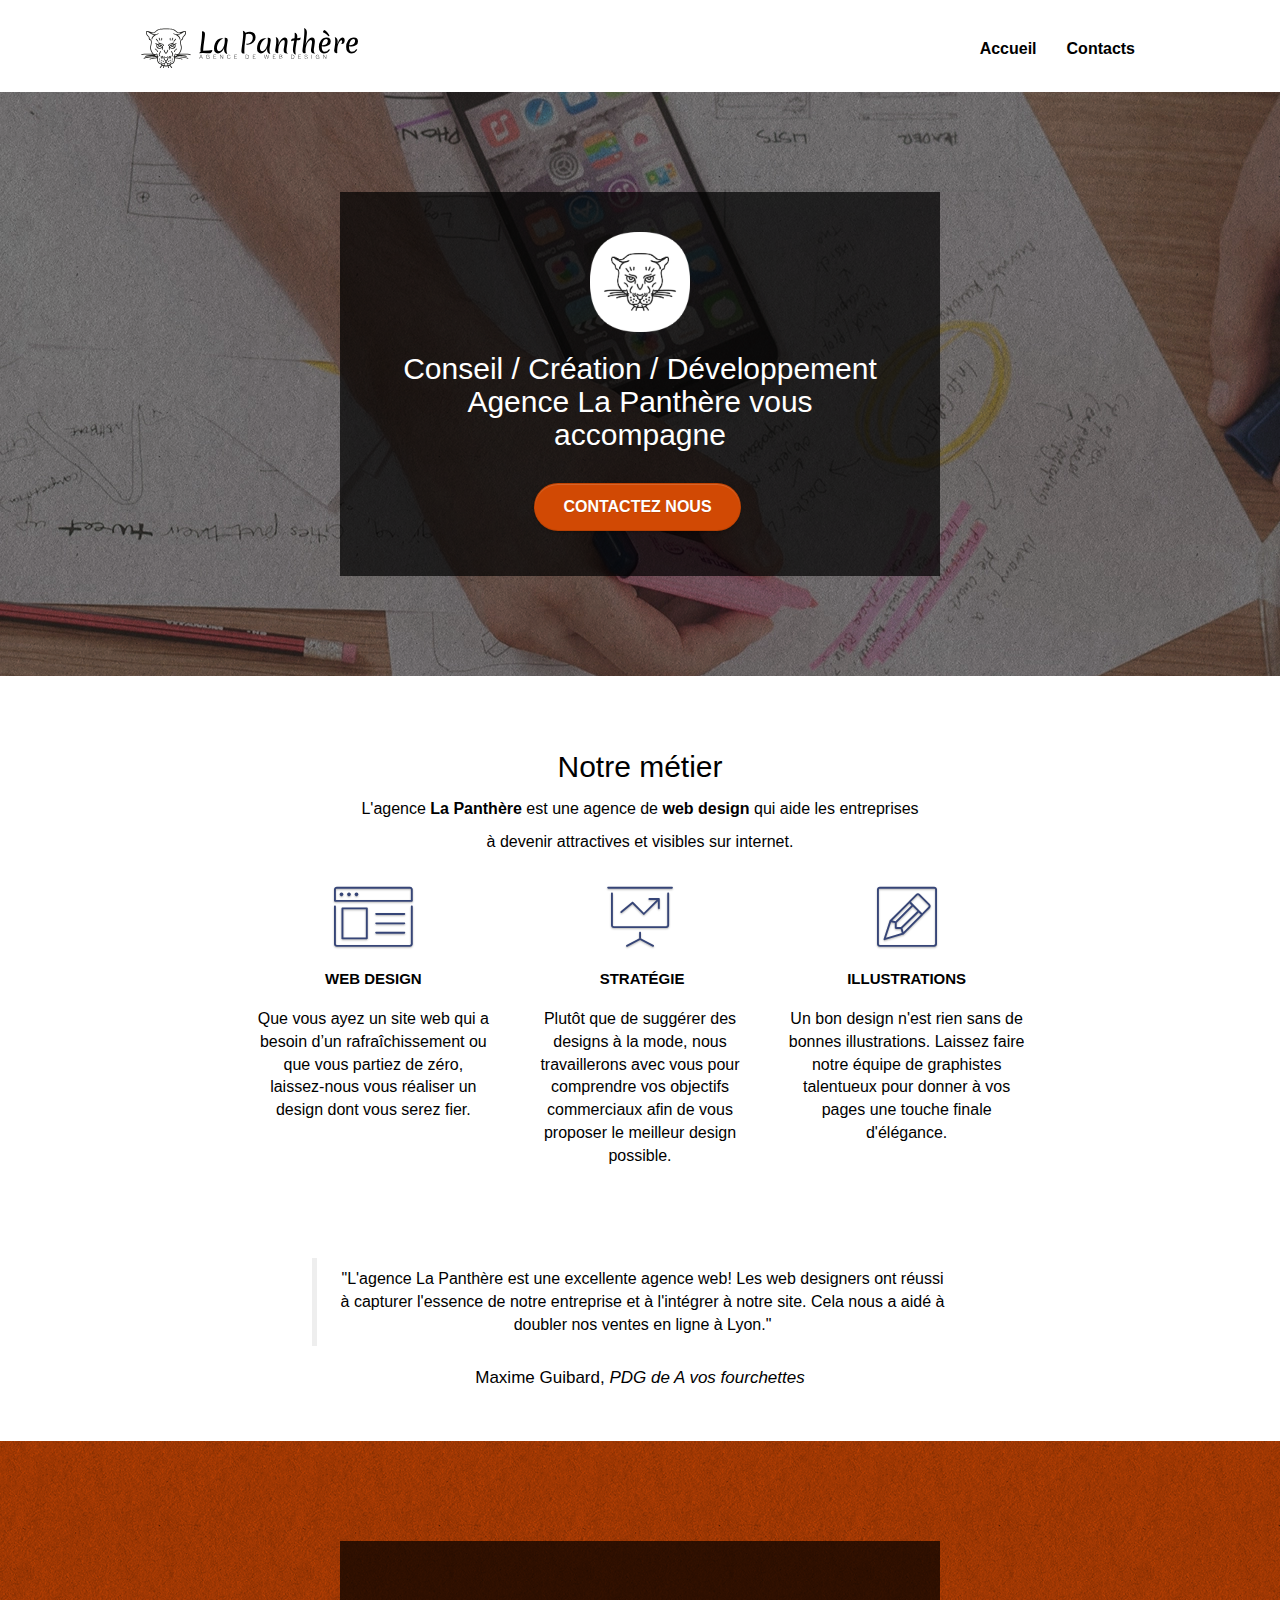
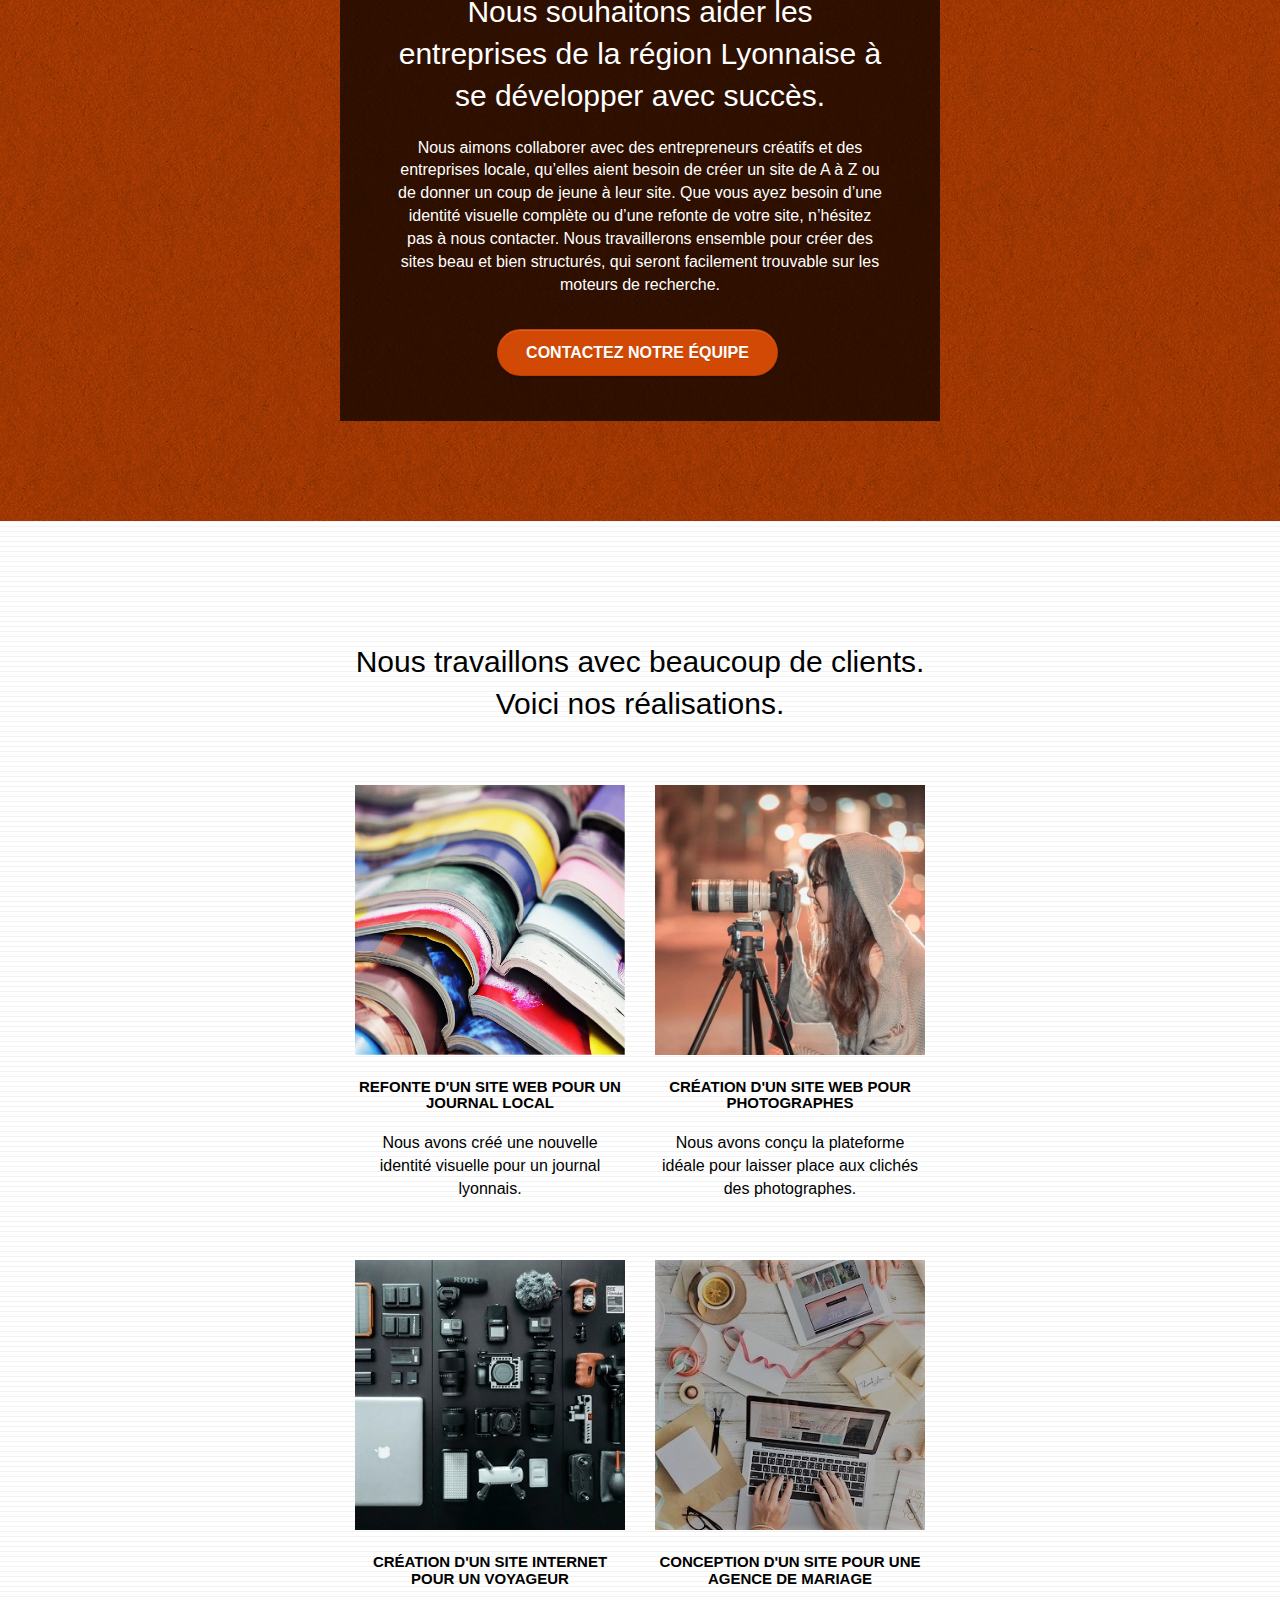
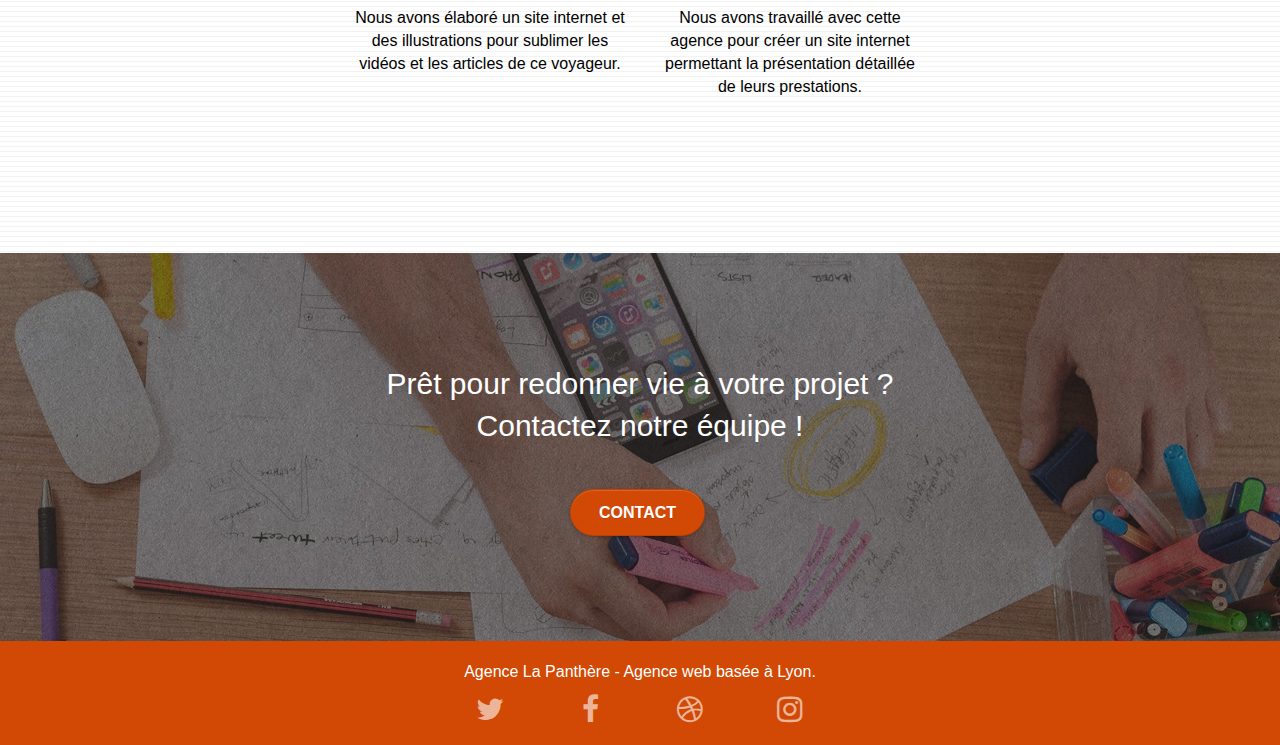
<file: index.html>
<!doctype html>
<html lang="FR">

<head>
	<meta charset="utf-8">
	<meta name="keywords"
		content="La panthère agence, site web, creation site internet, conseils, lyon, rhone-alpes, design, stratégie, illustrations, Développement">
	<meta name="description"
		content="La Panthère Agence, agence de communication digitale à Lyon, vous accompagne dans la création de supports web. Conseil, Création, Développement">
	<meta name="viewport" content="width=device-width, initial-scale=1.0, viewport-fit=cover">
	<link rel="shortcut icon" type="image/png" href="favicon.jpg">

	<link rel="stylesheet" type="text/css" href="./css/bootstrap.css">
	<link rel="stylesheet" type="text/css" href="style.css">
	<link rel="stylesheet" type="text/css" href="./css/font-awesome.css">
	<link rel="stylesheet" type="text/css" href="./css/et-line.css">

	<script src="./js/jquery.js" defer></script>
	<script src="./js/bootstrap.js" defer></script>
	<script src="./js/blocs.js" defer></script>
	<script src="./js/jquery.touchSwipe.js" defer></script>
	<title>La Panthère Agence - Entreprise de WebDesign à Lyon</title>


	<!-- Analytics -->

	<!-- Analytics END -->

</head>

<body>
	<!-- Principal conteneur -->
	<header>
		<div class="page-container">

			<!-- bloc-0 -->
			<div class="bloc bgc-white l-bloc " id="bloc-0">
				<div class="container bloc-sm">
					<nav class="navbar row">
						<div class="navbar-header">
							<a class="navbar-brand" href="index.html"><img src="img/agence-la-panthere-monochrome.svg"
									alt="lyon web design logo agence creation" height="40" /></a>
							<button id="nav-toggle" type="button" class="ui-navbar-toggle navbar-toggle"
								data-toggle="collapse" data-target=".navbar-1">
								<span class="sr-only">Toggle navigation</span><span class="icon-bar"></span><span
									class="icon-bar"></span><span class="icon-bar"></span>
							</button>
						</div>
						<div class="collapse navbar-collapse navbar-1 special-dropdown-nav">
							<ul class="site-navigation nav navbar-nav">
								<li>
									<a href="index.html">Accueil</a>
								</li>
								<li>
									<a href="contacts.html">Contacts</a>
								</li>
							</ul>
						</div>
					</nav>
				</div>
			</div>
		</div>
</header>
	<!-- bloc-0 END -->

	<!-- bloc-1-presentation -->
	<main>
		<div class="bloc bgc-dark-slate-blue bg-banniere d-bloc bg-t-edge bloc-bg-texture texture-paper b-parallax"
			id="bloc-1-hero">
			<div class="container bloc-lg">
				<div class="row tight-width-whitespace">
					<div class="row tight-width-whitespace black-background">
						<div class="col-sm-12">

							<img src="img/logo.webp" class="center-block image-resize-mode" width="100"
								alt="Agence La Panthère, agence web paris, création logo paris" />
							<h1 class="text-center hero-bloc-text tc-white ">
								Conseil / Création / Développement
								Agence La Panthère vous accompagne
							</h1>
							<div class="text-center">
								<a href="contacts.html" class="btn btn-lg btn-clean btn-rd cta-hero btn-atomic-tangerine"
									id="cta-hero">Contactez nous</a>
							</div>
						</div>
					</div>
				</div>
			</div>
		</div>
		<!-- bloc-1-presentation END -->

		<!-- bloc-2-services -->
		<div class="bloc bgc-white l-bloc" id="bloc-2-services">
			<div class="container bloc-md">
				<div class="row">
					<div class="col-sm-12 text-center">
						<div class="text-menu">
							<h2>Notre métier</h2>
							<p>L'agence <strong>La Panthère</strong> est une agence de <strong>web design</strong> qui
								aide les entreprises
							<p>à devenir attractives et visibles sur internet.</p>
						</div>
					</div>
				</div>
				<div class="row voffset-lg med-width-whitespace">
					<div class="col-sm-4">
						<div class="text-center">
							<span class="et-icon-browser sm-shadow icon-dark-slate-blue icons icon-lg"></span>
						</div>
						<h3 class="mg-md text-center">
							Web design
						</h3>
						<p class="text-center ">
							Que vous ayez un site web qui a besoin d&rsquo;un rafraîchissement ou que vous partiez de
							zéro, laissez-nous vous réaliser un design dont vous serez fier.
						</p>
					</div>
					<div class="col-sm-4">
						<div class="text-center">
							<span class="et-icon-presentation sm-shadow icon-dark-slate-blue icons icon-lg"></span>
						</div>
						<h3 class="mg-md text-center">
							&nbsp;Stratégie
						</h3>
						<p class="text-center ">
							Plutôt que de suggérer des designs à la mode, nous travaillerons avec vous pour comprendre
							vos objectifs commerciaux afin de vous proposer le meilleur design possible.<br>
						</p>
					</div>
					<div class="col-sm-4">
						<div class="text-center">
							<span class="et-icon-edit sm-shadow icon-dark-slate-blue icons icon-lg"></span>
						</div>
						<h3 class="mg-md text-center">
							Illustrations
						</h3>
						<p class="text-center ">
							Un bon design n'est rien sans de bonnes illustrations. Laissez faire notre équipe de
							graphistes talentueux pour donner à vos pages une touche finale d'élégance.
						</p>
					</div>
				</div>
				<div class="row voffset-lg voffset">
					<div class="col-xs-12 col-md-8 col-md-offset-2 text-center">
						<figure>
							<blockquote cite="https://www.avosfourchettes.fr.html">
								<p>"L'agence La Panthère est une excellente agence web! Les web designers ont réussi à
									capturer l'essence de notre entreprise et à l'intégrer à notre site. Cela nous a
									aidé à doubler nos ventes en ligne à Lyon."</p>
							</blockquote>
							<figcaption>Maxime Guibard, <cite>PDG de A vos fourchettes</cite></figcaption>
						</figure>

					</div>
				</div>
			</div>
		</div>
		<!-- bloc-2-services END -->

		<!-- bloc-3-what-i-do -->
		<div class="bloc tc-white bgc-atomic-tangerine bg-presentation d-bloc bloc-bg-texture texture-paper b-parallax"
			id="bloc-3-what-i-do">
			<div class="container bloc-lg">
				<div class="row tight-width-whitespace black-background">
					<div class="col-sm-12">
						<h2 class="mg-md text-center tc-white">
							Nous souhaitons aider les entreprises de la région Lyonnaise à se développer avec
							succès.<br>
						</h2>
						<p class="text-center white">
							Nous aimons collaborer avec des entrepreneurs créatifs et des entreprises locale, qu’elles
							aient besoin de créer un site de A à Z ou de donner un coup de jeune à leur site. Que vous
							ayez besoin d’une identité visuelle complète ou d’une refonte de votre site, n’hésitez pas à
							nous contacter. Nous travaillerons ensemble pour créer des sites beau et bien structurés,
							qui seront facilement trouvable sur les moteurs de recherche.
						<div class="text-center">
							<a href="contacts.html" class="btn btn-lg btn-clean btn-rd cta-hero btn-atomic-tangerine"
								id="cta-hero1">Contactez notre équipe</a>
						</div>
					</div>
				</div>
			</div>
		</div>
		<!-- bloc-3-what-i-do END -->

		<!-- bloc-4-portfolio -->
		<div class="bloc bgc-white bg-lines-h2-bg bg-repeat l-bloc" id="bloc-4-portfolio">
			<div class="container bloc-lg">
				<div class="row">
					<div class="col-sm-12 text-center">
						<h2 class="realisations"> Nous travaillons avec beaucoup de clients.
							<br>Voici nos réalisations.<br>
							</h2>
					</div>
				</div>
				<div class="row tight-width-whitespace portfolio-row">
					<div class="col-sm-6">
						<a href="#" data-lightbox="img/1.webp" data-gallery-id="gallery-1"
							data-caption="Refonte d'un site web pour un journal local" data-frame="snapshot-lb"><img
								src="img/1.webp"
								alt="refonte site web journal"
								class="img-responsive portfolio-thumb" /></a>
						<h3 class="mg-md text-center">
							Refonte d'un site web pour un journal local
						</h3>
						<p class="text-center">
							Nous avons créé une nouvelle identité visuelle pour un journal lyonnais.
						</p>
					</div>
					<div class="col-sm-6">
						<a href="#" data-lightbox="img/2.webp" data-gallery-id="gallery-1"
							data-caption="Création d'un site web pour photographes" data-frame="snapshot-lb"><img
								src="img/2.webp" class="img-responsive portfolio-thumb"
								alt="Création d'un site web pour photographes" /></a>
						<h3 class="mg-md text-center">
							Création d'un site web pour photographes
						</h3>
						<p class="text-center">
							Nous avons conçu la plateforme idéale pour laisser place aux clichés des photographes.
						</p>
					</div>
				</div>
				<div class="row tight-width-whitespace portfolio-row">
					<div class="col-sm-6">
						<a href="#" data-lightbox="img/3.webp" data-gallery-id="gallery-1"
							data-caption="Création d'un site internet pour un voyageur" data-frame="snapshot-lb"><img
								src="img/3.webp" class="img-responsive portfolio-thumb"
								alt="Création d'un site web pour voyageur" /></a>
						<h3 class="mg-md text-center">
							Création d'un site internet pour un voyageur
						</h3>
						<p class="text-center">
							Nous avons élaboré un site internet et des illustrations pour sublimer les vidéos et les
							articles de ce voyageur.
						</p>
					</div>
					<div class="col-sm-6">
						<a href="#" data-lightbox="img/4.webp" data-gallery-id="gallery-1"
							data-caption="Conception d'un site pour une agence de mariage" data-frame="snapshot-lb"><img
								src="img/4.webp" class="img-responsive portfolio-thumb"
								alt="Création d'un site web pour agence de mariage" /></a>
						<h3 class="mg-md text-center">
							Conception d'un site pour une agence de mariage
						</h3>
						<p class="text-center">
							Nous avons travaillé avec cette agence pour créer un site internet permettant la
							présentation détaillée de leurs prestations.
						</p>
					</div>
				</div>
			</div>
		</div>
		<!-- bloc-4-portfolio END -->

		<!-- bloc-5-cta -->
		<div class="bloc bgc-dark-slate-blue bg-banniere d-bloc bloc-bg-texture texture-paper" id="bloc-5-cta">
			<div class="container bloc-lg">
				<div class="row">
					<h2 class="mg-md text-center tc-white">
						Prêt pour redonner vie à votre projet ?<br>Contactez notre équipe !
					</h2>
					<div class="col-sm-12 text-center">
						<a href="contacts.html"
							class="btn btn-atomic-tangerine btn-clean btn-rd btn-lg cta-hero">Contact</a>
					</div>
				</div>
			</div>
		</div>
	</main>
	<!-- bloc-5-cta END -->

	<!-- Footer - bloc-8 -->
	<footer>
		<div class="bloc bgc-atomic-tangerine d-bloc" id="bloc-8">
			<div class="container bloc-sm">
				<div class="row">
					<div class="col-sm-12">
						<p class="text-center white">
							Agence La Panthère - Agence web basée à Lyon.<br>
						</p>
						<div class="row row-no-gutters social">
							<div class="col-sm-3">
								<div class="text-center">
									<a class="social" href="https://twitter.com/home" title="Twitter"><span
											class="fa fa-twitter icon-md"></span></a>
								</div>
							</div>
							<div class="col-sm-3">
								<div class="text-center">
									<a class="social" href="https://fr-fr.facebook.com/" title="Facebook"><span
											class="fa fa-facebook icon-md"></span></a>
								</div>
							</div>
							<div class="col-sm-3">
								<div class="text-center">
									<a class="social" href="https://dribbble.com/" title="Dribble"><span
											class="fa fa-dribbble icon-md"></span></a>
								</div>
							</div>
							<div class="col-sm-3">
								<div class="text-center">
									<a class="social" href="https://www.instagram.com/?hl=fr" title="Instagram"><span
											class="fa fa-instagram icon-md"></span></a>
								</div>
							</div>
						</div>
					</div>
				</div>
			</div>
		</div>
		<!-- Footer - bloc-8 END -->

		<!-- Principal conteneur END -->

	</footer>
</body>

</html>
</file>
<file: style.css>
body {
    margin: 0;
    padding: 0;
    background: #FFF;
    overflow-x: hidden;
    -webkit-font-smoothing: antialiased;
    -moz-osx-font-smoothing: grayscale;
}

a,
button {
    transition: all .3s ease-in-out;
    outline: none!important;
}

a:hover {
    text-decoration: none;
    cursor: pointer;
}

#page-loading-blocs-notifaction {
    position: fixed;
    top: 0;
    bottom: 0;
    width: 100%;
    z-index: 100000;
    background: #FFFFFF url("img/pageload-spinner.gif") no-repeat center center;
}

.bloc {
    width: 100%;
    clear: both;
    background: 50% 50% no-repeat;
    padding: 0 50px;
    -webkit-background-size: cover;
    -moz-background-size: cover;
    -o-background-size: cover;
    background-size: cover;
    position: relative;
}

.bloc .container {
    padding-left: 0;
    padding-right: 0;
}

.bloc-lg {
    padding: 100px 50px;
}

.bloc-md {
    padding: 50px;
}

.bloc-sm {
    padding: 20px 50px;
}

.bg-center,
.bg-l-edge,
.bg-r-edge,
.bg-t-edge,
.bg-b-edge,
.bg-tl-edge,
.bg-bl-edge,
.bg-tr-edge,
.bg-br-edge,
.bg-repeat {
    -webkit-background-size: auto!important;
    -moz-background-size: auto!important;
    -o-background-size: auto!important;
    background-size: auto!important;
}

.bg-repeat {
    background: repeat;
}

.bg-t-edge {
    background: top no-repeat;
}

.bloc-bg-texture::before {
    content: "";
    background-size: 2px 2px;
    position: absolute;
    top: 0;
    bottom: 0;
    left: 0;
    right: 0;
}

.texture-paper::before {
    background: url("img/texture-paper.png");
    background-size: 280px 280px;
}

.b-parallax {
    background-attachment: fixed;
}

.d-bloc {
    color: rgba(255, 255, 255, .7);
}

.d-bloc button:hover {
    color: rgba(255, 255, 255, .9);
}

.d-bloc .icon-round,
.d-bloc .icon-square,
.d-bloc .icon-rounded,
.d-bloc .icon-semi-rounded-a,
.d-bloc .icon-semi-rounded-b {
    border-color: rgba(255, 255, 255, .9);
}

.d-bloc .divider-h span {
    border-color: rgba(255, 255, 255, .2);
}

.d-bloc .a-btn,
.d-bloc .navbar a,
.d-bloc .navbar-brand,
.d-bloc a .icon-sm,
.d-bloc a .icon-md,
.d-bloc a .icon-lg,
.d-bloc a .icon-xl,
.d-bloc h1 a,
.d-bloc h2 a,
.d-bloc h3 a,
.d-bloc h4 a,
.d-bloc h5 a,
.d-bloc h6 a,
.d-bloc p a {
    color: rgba(255, 255, 255, .6);
}

.d-bloc .a-btn:hover,
.d-bloc .navbar a:hover,
.d-bloc .navbar-brand:hover,
.d-bloc a:hover .icon-sm,
.d-bloc a:hover .icon-md,
.d-bloc a:hover .icon-lg,
.d-bloc a:hover .icon-xl,
.d-bloc h1 a:hover,
.d-bloc h2 a:hover,
.d-bloc h3 a:hover,
.d-bloc h4 a:hover,
.d-bloc h5 a:hover,
.d-bloc h6 a:hover,
.d-bloc p a:hover {
    color: rgba(255, 255, 255, 1);
}

.d-bloc .navbar-toggle .icon-bar {
    background: rgba(255, 255, 255, 1);
}

.d-bloc .btn-wire,
.d-bloc .btn-wire:hover {
    color: rgba(255, 255, 255, 1);
    border-color: rgba(255, 255, 255, 1);
}

.d-bloc .panel {
    color: rgba(0, 0, 0, .5);
}

.d-bloc .panel button:hover {
    color: rgba(0, 0, 0, .7);
}

.d-bloc .panel icon {
    border-color: rgba(0, 0, 0, .7);
}

.d-bloc .panel .divider-h span {
    border-color: rgba(0, 0, 0, .1);
}

.d-bloc .panel .a-btn {
    color: rgba(0, 0, 0, .6);
}

.d-bloc .panel .a-btn:hover {
    color: rgba(0, 0, 0, 1);
}

.d-bloc .panel .btn-wire,
.d-bloc .panel .btn-wire:hover {
    color: rgba(0, 0, 0, .7);
    border-color: rgba(0, 0, 0, .3);
}

.d-bloc .panel,
.l-bloc {
    color: rgba(0, 0, 0, .5);
}

.d-bloc .panel button:hover,
.l-bloc button:hover {
    color: rgba(0, 0, 0, .7);
}

.l-bloc .icon-round,
.l-bloc .icon-square,
.l-bloc .icon-rounded,
.l-bloc .icon-semi-rounded-a,
.l-bloc .icon-semi-rounded-b {
    border-color: rgba(0, 0, 0, .7);
}

.d-bloc .panel .divider-h span,
.l-bloc .divider-h span {
    border-color: rgba(0, 0, 0, .1);
}

.d-bloc .panel .a-btn,
.l-bloc .a-btn,
.l-bloc .navbar a,
.l-bloc .navbar-brand,
.l-bloc a .icon-sm,
.l-bloc a .icon-md,
.l-bloc a .icon-lg,
.l-bloc a .icon-xl,
.l-bloc h1 a,
.l-bloc h2 a,
.l-bloc h3 a,
.l-bloc h4 a,
.l-bloc h5 a,
.l-bloc h6 a,
.l-bloc p a {
    color: rgba(0, 0, 0, .6);
}

.d-bloc .panel .a-btn:hover,
.l-bloc .a-btn:hover,
.l-bloc .navbar a:hover,
.l-bloc .navbar-brand:hover,
.l-bloc a:hover .icon-sm,
.l-bloc a:hover .icon-md,
.l-bloc a:hover .icon-lg,
.l-bloc a:hover .icon-xl,
.l-bloc h1 a:hover,
.l-bloc h2 a:hover,
.l-bloc h3 a:hover,
.l-bloc h4 a:hover,
.l-bloc h5 a:hover,
.l-bloc h6 a:hover,
.l-bloc p a:hover {
    color: rgba(0, 0, 0, 1);
}

.l-bloc .navbar-toggle .icon-bar {
    color: rgba(0, 0, 0, .6);
}

.d-bloc .panel .btn-wire,
.d-bloc .panel .btn-wire:hover,
.l-bloc .btn-wire,
.l-bloc .btn-wire:hover {
    color: rgba(0, 0, 0, .7);
    border-color: rgba(0, 0, 0, .3);
}

.voffset {
    margin-top: 30px;
}

.voffset-lg {
    margin-top: 80px;
}

.row-no-gutters {
    margin-right: 0;
    margin-left: 0;
}

.row.row-no-gutters > [class^="col-"],
.row.row-no-gutters > [class*=" col-"] {
    padding-right: 0;
    padding-left: 0;
}

#bloc-1-hero h1 {
    font-size: 30px;
}

.navbar {
    margin-bottom: 0;
    z-index: 1;
}

.navbar-brand {
    height: auto;
    padding: 3px 15px;
    font-size: 25px;
    font-weight: normal;
    font-weight: 600;
    line-height: 44px;
}

.navbar-brand img {
    max-height: 200px;
    margin: 0 5px 0 0;
    display: inline;
}

.navbar-brand img[src$=svg] {
    min-width: 100px;
}

.nav-center .navbar-brand img {
    margin: 0;
}

.navbar .nav {
    padding-top: 2px;
    margin-right: -16px;
    float: right;
    z-index: 1;
}

.nav > li {
    float: left;
    margin-top: 4px;
    font-size: 16px;
}

.navbar-nav .open .dropdown-menu > li > a {
    text-align: inherit;
}

.nav > li a:hover,
.nav > li a:focus {
    background: transparent;
}

.navbar-toggle {
    margin: 10px 10px 0 0;
    border: 0px;
}

.navbar-toggle:hover {
    background: transparent!important;
}

.navbar-toggle .icon-bar {
    background-color: rgba(0, 0, 0, .5);
    width: 26px;
}

.nav-invert .navbar .nav {
    float: left;
}

.nav-invert .navbar-header,
.nav-invert .navbar-brand {
    float: right;
    position: relative;
    z-index: 2;
}

@media (min-width: 768px) {
    .site-navigation {
        position: absolute;
        top: 50%;
        right: 20px;
        transform: translate(0, -50%);
        -webkit-transform: translateY(-50%);
    }
    .nav > li .dropdown-menu a,
    .nav > li .dropdown-menu a:hover {
        color: #484848;
    }
    .nav-invert .site-navigation {
        left: 0;
        right: 0;
    }
    .nav-center {
        text-align: center;
    }
    .nav-center .navbar-header {
        width: 100%;
    }
    .nav-center .navbar-header,
    .nav-center .navbar-brand,
    .nav-center .nav > li {
        float: none;
        display: inline-block;
    }
    .nav-center .site-navigation {
        position: relative;
        width: 100%;
        right: 0;
        margin-right: 0px;
        margin-top: 20px;
    }
    .nav-center.mini-nav .navbar-toggle {
        float: none;
        margin: 10px auto 0;
    }
}

.nav > li > .dropdown a {
    background: none!important;
    display: block;
    padding: 14px 15px;
}

nav .caret {
    margin: 0 5px;
}

.dropdown-menu .dropdown-menu {
    top: -8px;
    left: 100%;
}

.dropdown-menu .dropmenu-flow-right {
    top: 100%;
    left: 0;
    margin-left: -1px;
    border-top-left-radius: 0;
    border-top-right-radius: 0;
}

.dropdown-menu .dropdown span {
    border: 4px solid black;
    border-top-color: transparent;
    border-right-color: transparent;
    border-bottom-color: transparent;
    margin: 6px -5px 0 0!important;
    float: right;
}

.mg-md {
    margin-top: 10px;
    margin-bottom: 20px;
}

.mg-lg {
    margin-top: 10px;
    margin-bottom: 40px;
}

.btn {
    margin: 0 5px 5px 0;
}

.btn.pull-right {
    margin: 0 0 5px 5px;
}

.btn-d,
.btn-d:hover,
.btn-d:focus {
    color: #FFF;
    background: rgba(0, 0, 0, .3);
}

button {
    outline: none!important;
}

.btn-rd {
    border-radius: 40px;
}

.btn-clean {
    border: 1px solid rgba(0, 0, 0, .08);
    border-bottom-color: rgba(0, 0, 0, .1);
    text-shadow: 0 1px 0 rgba(0, 0, 1, .1);
    box-shadow: 0 1px 3px rgba(0, 0, 1, .25), inset 0 1px 0 0 rgba(255, 255, 255, .15);
}

.icon-md {
    font-size: 30px!important;
}

.icon-lg {
    font-size: 60px!important;
}

.sm-shadow {
    text-shadow: 0 1px 2px rgba(0, 0, 0, .3);
}

.panel-sq,
.panel-sq .panel-heading,
.panel-sq .panel-footer {
    border-radius: 0;
}

.panel-rd {
    border-radius: 30px;
}

.panel-rd .panel-heading {
    border-radius: 29px 29px 0 0;
}

.panel-rd .panel-footer {
    border-radius: 0 0 29px 29px;
}

.form-control {
    border-color: rgba(0, 0, 0, .1);
    box-shadow: none;
}

.scrollToTop {
    width: 40px;
    height: 40px;
    position: fixed;
    bottom: 20px;
    right: 20px;
    opacity: 0;
    z-index: 500;
    transition: all .3s ease-in-out;
}

.scrollToTop span {
    margin-top: 6px;
}

.showScrollTop {
    font-size: 14px;
    opacity: 1;
}

a[data-lightbox] {
    position: relative;
    display: block;
    text-align: center;
}

a[data-lightbox]:hover::before {
    content: "+";
    font-family: "HelveticaNeue-Light", "Helvetica Neue Light", "Helvetica Neue", Helvetica, Arial;
    font-size: 32px;
    width: 50px;
    height: 50px;
    margin-left: -25px;
    border-radius: 50%;
    background: rgba(0, 0, 0, .6);
    color: #FFF;
    font-weight: 100;
    z-index: 1;
    position: absolute;
    top: 50%;
    transform: translateY(-50%);
    -webkit-transform: translateY(-50%);
}

a[data-lightbox]:hover img {
    opacity: 0.6;
    -webkit-animation-fill-mode: none;
    animation-fill-mode: none;
}

#lightbox-modal {
    display: flex;
    align-items: center;
}

#lightbox-modal .modal-dialog {
    width: 90%;
    max-width: 500px;
    margin: 0 auto 0;
}

#lightbox-modal .modal-dialog img {
    max-height: 90vh;
    margin: 0 auto;
    max-width:60vh;
}

.lightbox-caption {
    padding: 20px;
    color: #FFF;
    background: rgba(0, 0, 0, .5);
    position: absolute;
    left: 15px;
    right: 15px;
    bottom: -5px;
}

.close-lightbox {
    color: #FFF;
    font-size: 30px;
    position: absolute;
    top: 20px;
    right: 20px;
    z-index: 20;
    background: rgba(0, 0, 0, .5);
    border: none;
    line-height: 30px;
    padding: 0 9px 5px;
    opacity: 0.3;
}

.close-lightbox:hover,
.next-lightbox:hover,
.prev-lightbox:hover {
    opacity: 1.0;
    color: #FFF;
}

.next-lightbox,
.prev-lightbox {
    font-size: 20px;
    color: rgba(255, 255, 255, .9);
    background: rgba(0, 0, 0, .5);
    transition: all .2s ease-in-out;
    position: absolute;
    top: 45%;
    z-index: 1;
    opacity: 0.4;
}

.next-lightbox {
    padding: 6px 8px 1px 13px;
    right: 25px;
}

.prev-lightbox {
    padding: 6px 13px 1px 10px;
    left: 25px;
}

.snapshot-lb .modal-body {
    padding-bottom: 45px;
}

.snapshot-lb .lightbox-caption {
    padding: 0;
    color: rgba(0, 0, 0, .5);
    background: none;
}

h1,
h2,
h3,
h4,
h5,
h6,
p,
label,
.btn,
a {
    font-family: "helvetica";
    font-weight: 400;
    color:black !important;
}

.container {
    max-width: 1000px;
}

.hero-bloc-text {
    font-size: 38px;
}

.hero-bloc-text-sub {
    font-size: 36px;
}

.statement-bloc-text {
    line-height: 26px;
    font-style: italic;
    font-size: 20px;
    text-align: center;
    font-weight: lighter;
    max-width: 520px;
    margin: auto auto auto auto;
}

p {
    font-size: 16px;
}
figcaption {
    font-size:17px;
    color:black;
}

.tight-width-whitespace {
    max-width: 600px;
    margin: auto auto auto auto;
}

.h1 {
    font-size: 20px;
    font-family: "Open Sans";
}

.cta-hero {
    margin-top: 22px;
    color: #FFFFFF!important;
    text-transform: uppercase;
    padding: 12px 28px 12px 28px;
    font-size: 16px;
    font-weight: 700;
}

.social {
    max-width: 400px;
    margin: auto auto auto auto;
}

h2 {
    font-size: 30px;
    line-height: 1.4em;
}

h3 {
    font-size: 15px;
    text-transform: uppercase;
    font-weight: 700;
    color: #000000!important;
    font-weight: 700;
}
p {
    font-size:16px;
}
.med-width-whitespace {
    max-width: 800px;
    margin: auto auto auto auto;
    box-shadow: 0px 0px 0px #000000;
}

h1 {
    color: #333333!important;
}

h4 {
    color: #333333!important;
}

.icons {
    margin-bottom: 14px;
    margin-top: 24px;
}

.white {
    color: #FFFFFF!important;
}

.portfolio-thumb {
    margin-bottom: 24px;
}

.portfolio-row {
    margin-bottom: 44px;
    margin-top: 50px;
}

.avatar {
    box-shadow: 0px 4px 9px rgba(0, 0, 0, 0.3);
}

.black-background {
    background-color: rgba(0, 0, 0, 0.7);
    padding: 40px 40px 40px 40px;
}

.bold-link {
    font-weight: 900;
    text-decoration: underline!important;
}

.bgc-white {
    background-color: #FFFFFF;
}

.bgc-dark-slate-blue {
    background-color: #364577;
}

.bgc-atomic-tangerine {
    background-color: #d14904;
}

.tc-white {
    color: white!important;
    position:relative;
}

.btn-atomic-tangerine {
    background: #d14904;
    color: #FFFFFF!important;
}

.btn-atomic-tangerine:hover {
    background: #d17a5b!important;
    color: #FFFFFF!important;
}

.ltc-white {
    color: #FFFFFF!important;
}

.ltc-white:hover {
    color: #cccccc!important;
}

.ltc-atomic-tangerine {
    color: #d14904!important;
}

.ltc-atomic-tangerine:hover {
    color: #d14904!important;
}

.icon-dark-slate-blue {
    color: #364577!important;
    border-color: #364577!important;
}

.bg-dots-bg {
    background-image: url("img/dots-bg.png");
}

.bg-lines-h2-bg {
    background-image: url("img/lines-h2-bg.png");
}

.bg-banniere {
    background-image: url("img/agence-la-panthere.webp");
}

.bg-presentation {
    background-image: url("img/agence-la-panthere1.webp");
}
.col-sm-6-contacts{
    margin-top:-30px;
    font-size:20px;
}
.Contacts {
    color:black;
    font-weight: bold;
    margin-left:37px;
}
li, ul, a  {
    list-style: none;
    text-decoration: none;
    color:#000000;
    font-weight: bold;
}
.google-maps {
   margin-left:35px; 
}
@media (max-width: 1024px) {
    .bloc {
        padding-left: 20px;
        padding-right: 20px;
    }
    .bloc.full-width-bloc,
    .bloc-tile-2.full-width-bloc .container,
    .bloc-tile-3.full-width-bloc .container,
    .bloc-tile-4.full-width-bloc .container {
        padding-left: 0;
        padding-right: 0;
    }
}

@media (max-width: 992px) and (min-width: 768px) {
    .navbar .nav {
        max-width: 80%
    }
    .nav-center.navbar .nav {
        max-width: 100%
    }
}

@media only screen and (min-width: 768px) and (max-width: 1024px) and (orientation: landscape) {
    .b-parallax {
        background-attachment: scroll;
    }
}

@media only screen and (min-width: 1024px) and (max-width: 1366px) and (-webkit-min-device-pixel-ratio: 1.5) {
    .b-parallax {
        background-attachment: scroll;
    }
}

@media (max-width: 991px) {
    .container {
        width: 100%;
    }
    .b-parallax {
        background-attachment: scroll;
    }
    .page-container,
    #hero-bloc {
        overflow-x: hidden;
        position: relative;
    }
    .bloc-group,
    .bloc-group .bloc {
        display: block;
        width: 100%;
    }
    .bloc-fill-screen .fill-bloc-top-edge,
    .bloc-fill-screen .fill-bloc-bottom-edge {
        padding: 0 20px;
    }
}

@media (max-width: 767px) {
    .page-container {
        overflow-x: hidden;
        position: relative;
    }
    h1,
    h2,
    h3,
    h4,
    h5,
    h6,
    p,
    #disqus_thread {
        padding-left: 10px!important;
        padding-right: 10px!important;
    }
    .b-parallax {
        background-attachment: scroll;
    }
    .navbar .nav {
        padding-top: 0;
        border-top: 1px solid rgba(0, 0, 0, .2);
        float: none!important;
    }
    .navbar.row {
        margin-left: 0;
        margin-right: 0;
    }
    .site-navigation {
        position: inherit;
        transform: none;
        -webkit-transform: none;
        -ms-transform: none;
    }
    .nav > li {
        margin-top: 0;
        border-bottom: 1px solid rgba(0, 0, 0, .1);
        background: rgba(0, 0, 0, .05);
        text-align: left;
        padding-left: 15px;
        width: 100%;
    }
    .nav > li:hover {
        background: rgba(0, 0, 0, .08);
    }
    .dropdown .dropdown a .caret {
        float: none;
        margin: 5px 0 0 10px!important;
        border: 4px solid black;
        border-bottom-color: transparent;
        border-right-color: transparent;
        border-left-color: transparent;
    }
    #hero-bloc .navbar .nav {
        background: rgba(0, 0, 0, .8);
    }
    #hero-bloc .navbar .nav a {
        color: rgba(255, 255, 255, .6);
    }
    .hero {
        padding: 50px 0;
    }
    .hero-nav {
        left: -1px;
        right: -1px;
    }
    .navbar-collapse {
        padding: 0;
        overflow-x: hidden;
        -webkit-box-shadow: none;
        box-shadow: none;
    }
    .navbar-brand img {
        max-height: 40px;
        width: auto;
    }
    .nav-invert .navbar-header {
        float: none;
        width: 100%;
    }
    .nav-invert .navbar-toggle {
        float: left;
        margin-left: 10px;
    }
    .bloc {
        padding-left: 0;
        padding-right: 0;
    }
    .bloc-xxl,
    .bloc-xl,
    .bloc-lg {
        padding: 40px 0;
    }
    .bloc-sm,
    .bloc-md {
        padding-left: 0;
        padding-right: 0;
    }
    .bloc-tile-2 .container,
    .bloc-tile-3 .container,
    .bloc-tile-4 .container,
    .bloc-fill-screen .fill-bloc-top-edge,
    .bloc-fill-screen .fill-bloc-bottom-edge {
        padding-left: 0;
        padding-right: 0;
    }
    .a-block {
        padding: 0 10px;
    }
    .btn-dwn {
        display: none;
    }
    .voffset {
        margin-top: 5px;
    }
    .voffset-md {
        margin-top: 20px;
    }
    .voffset-lg {
        margin-top: 30px;
    }
    form {
        padding: 5px;
    }
    .close-lightbox {
        display: inline-block;
    }
    .blocsapp-device-iphone5 {
        background-size: 216px 425px;
        padding-top: 60px;
        width: 216px;
        height: 425px;
    }
    .blocsapp-device-iphone5 img {
        width: 180px;
        height: 320px;
    }
    .google-maps {
        display:flex;
        justify-content: center;
        margin-left:5px;
        margin-right:5px;
    }
    .col-sm-6-contacts {
        margin-top:0px;
    }
    .Contacts {
        margin-left:0px;
    }
    .contact-list {
        margin-left:-10px;
    }
}

@media (max-width: 400px) {
    .bloc {
        padding-left: 0;
        padding-right: 0;
    }
}

@media (max-width: 767px) {
    .bloc-mob-center-text {
        text-align: center;
    }
}
</file>
<file: css/et-line.css>
@font-face {
    font-family: et-line;
    src: url(../fonts/et-line.eot);
    src: url(../fonts/et-line.eot?#iefix) format('embedded-opentype'), url(../fonts/et-line.woff) format('woff'), url(../fonts/et-line.ttf) format('truetype'), url(../fonts/et-line.svg#et-line) format('svg');
    font-weight: 400;
    font-style: normal
}

.et-icon-adjustments,
.et-icon-alarmclock,
.et-icon-anchor,
.et-icon-aperture,
.et-icon-attachment,
.et-icon-bargraph,
.et-icon-basket,
.et-icon-beaker,
.et-icon-bike,
.et-icon-book-open,
.et-icon-briefcase,
.et-icon-browser,
.et-icon-calendar,
.et-icon-camera,
.et-icon-caution,
.et-icon-chat,
.et-icon-circle-compass,
.et-icon-clipboard,
.et-icon-clock,
.et-icon-cloud,
.et-icon-compass,
.et-icon-desktop,
.et-icon-dial,
.et-icon-document,
.et-icon-documents,
.et-icon-download,
.et-icon-dribbble,
.et-icon-edit,
.et-icon-envelope,
.et-icon-expand,
.et-icon-facebook,
.et-icon-flag,
.et-icon-focus,
.et-icon-gears,
.et-icon-genius,
.et-icon-gift,
.et-icon-global,
.et-icon-globe,
.et-icon-googleplus,
.et-icon-grid,
.et-icon-happy,
.et-icon-hazardous,
.et-icon-heart,
.et-icon-hotairballoon,
.et-icon-hourglass,
.et-icon-key,
.et-icon-laptop,
.et-icon-layers,
.et-icon-lifesaver,
.et-icon-lightbulb,
.et-icon-linegraph,
.et-icon-linkedin,
.et-icon-lock,
.et-icon-magnifying-glass,
.et-icon-map,
.et-icon-map-pin,
.et-icon-megaphone,
.et-icon-mic,
.et-icon-mobile,
.et-icon-newspaper,
.et-icon-notebook,
.et-icon-paintbrush,
.et-icon-paperclip,
.et-icon-pencil,
.et-icon-phone,
.et-icon-picture,
.et-icon-pictures,
.et-icon-piechart,
.et-icon-presentation,
.et-icon-pricetags,
.et-icon-printer,
.et-icon-profile-female,
.et-icon-profile-male,
.et-icon-puzzle,
.et-icon-quote,
.et-icon-recycle,
.et-icon-refresh,
.et-icon-ribbon,
.et-icon-rss,
.et-icon-sad,
.et-icon-scissors,
.et-icon-scope,
.et-icon-search,
.et-icon-shield,
.et-icon-speedometer,
.et-icon-strategy,
.et-icon-streetsign,
.et-icon-tablet,
.et-icon-target,
.et-icon-telescope,
.et-icon-toolbox,
.et-icon-tools,
.et-icon-tools-2,
.et-icon-trophy,
.et-icon-tumblr,
.et-icon-twitter,
.et-icon-upload,
.et-icon-video,
.et-icon-wallet,
.et-icon-wine {
    font-family: et-line;
    speak: none;
    font-style: normal;
    font-weight: 400;
    font-variant: normal;
    text-transform: none;
    line-height: 1;
    -webkit-font-smoothing: antialiased;
    -moz-osx-font-smoothing: grayscale;
    display: inline-block
}

.et-icon-mobile:before {
    content: "\e000"
}

.et-icon-laptop:before {
    content: "\e001"
}

.et-icon-desktop:before {
    content: "\e002"
}

.et-icon-tablet:before {
    content: "\e003"
}

.et-icon-phone:before {
    content: "\e004"
}

.et-icon-document:before {
    content: "\e005"
}

.et-icon-documents:before {
    content: "\e006"
}

.et-icon-search:before {
    content: "\e007"
}

.et-icon-clipboard:before {
    content: "\e008"
}

.et-icon-newspaper:before {
    content: "\e009"
}

.et-icon-notebook:before {
    content: "\e00a"
}

.et-icon-book-open:before {
    content: "\e00b"
}

.et-icon-browser:before {
    content: "\e00c"
}

.et-icon-calendar:before {
    content: "\e00d"
}

.et-icon-presentation:before {
    content: "\e00e"
}

.et-icon-picture:before {
    content: "\e00f"
}

.et-icon-pictures:before {
    content: "\e010"
}

.et-icon-video:before {
    content: "\e011"
}

.et-icon-camera:before {
    content: "\e012"
}

.et-icon-printer:before {
    content: "\e013"
}

.et-icon-toolbox:before {
    content: "\e014"
}

.et-icon-briefcase:before {
    content: "\e015"
}

.et-icon-wallet:before {
    content: "\e016"
}

.et-icon-gift:before {
    content: "\e017"
}

.et-icon-bargraph:before {
    content: "\e018"
}

.et-icon-grid:before {
    content: "\e019"
}

.et-icon-expand:before {
    content: "\e01a"
}

.et-icon-focus:before {
    content: "\e01b"
}

.et-icon-edit:before {
    content: "\e01c"
}

.et-icon-adjustments:before {
    content: "\e01d"
}

.et-icon-ribbon:before {
    content: "\e01e"
}

.et-icon-hourglass:before {
    content: "\e01f"
}

.et-icon-lock:before {
    content: "\e020"
}

.et-icon-megaphone:before {
    content: "\e021"
}

.et-icon-shield:before {
    content: "\e022"
}

.et-icon-trophy:before {
    content: "\e023"
}

.et-icon-flag:before {
    content: "\e024"
}

.et-icon-map:before {
    content: "\e025"
}

.et-icon-puzzle:before {
    content: "\e026"
}

.et-icon-basket:before {
    content: "\e027"
}

.et-icon-envelope:before {
    content: "\e028"
}

.et-icon-streetsign:before {
    content: "\e029"
}

.et-icon-telescope:before {
    content: "\e02a"
}

.et-icon-gears:before {
    content: "\e02b"
}

.et-icon-key:before {
    content: "\e02c"
}

.et-icon-paperclip:before {
    content: "\e02d"
}

.et-icon-attachment:before {
    content: "\e02e"
}

.et-icon-pricetags:before {
    content: "\e02f"
}

.et-icon-lightbulb:before {
    content: "\e030"
}

.et-icon-layers:before {
    content: "\e031"
}

.et-icon-pencil:before {
    content: "\e032"
}

.et-icon-tools:before {
    content: "\e033"
}

.et-icon-tools-2:before {
    content: "\e034"
}

.et-icon-scissors:before {
    content: "\e035"
}

.et-icon-paintbrush:before {
    content: "\e036"
}

.et-icon-magnifying-glass:before {
    content: "\e037"
}

.et-icon-circle-compass:before {
    content: "\e038"
}

.et-icon-linegraph:before {
    content: "\e039"
}

.et-icon-mic:before {
    content: "\e03a"
}

.et-icon-strategy:before {
    content: "\e03b"
}

.et-icon-beaker:before {
    content: "\e03c"
}

.et-icon-caution:before {
    content: "\e03d"
}

.et-icon-recycle:before {
    content: "\e03e"
}

.et-icon-anchor:before {
    content: "\e03f"
}

.et-icon-profile-male:before {
    content: "\e040"
}

.et-icon-profile-female:before {
    content: "\e041"
}

.et-icon-bike:before {
    content: "\e042"
}

.et-icon-wine:before {
    content: "\e043"
}

.et-icon-hotairballoon:before {
    content: "\e044"
}

.et-icon-globe:before {
    content: "\e045"
}

.et-icon-genius:before {
    content: "\e046"
}

.et-icon-map-pin:before {
    content: "\e047"
}

.et-icon-dial:before {
    content: "\e048"
}

.et-icon-chat:before {
    content: "\e049"
}

.et-icon-heart:before {
    content: "\e04a"
}

.et-icon-cloud:before {
    content: "\e04b"
}

.et-icon-upload:before {
    content: "\e04c"
}

.et-icon-download:before {
    content: "\e04d"
}

.et-icon-target:before {
    content: "\e04e"
}

.et-icon-hazardous:before {
    content: "\e04f"
}

.et-icon-piechart:before {
    content: "\e050"
}

.et-icon-speedometer:before {
    content: "\e051"
}

.et-icon-global:before {
    content: "\e052"
}

.et-icon-compass:before {
    content: "\e053"
}

.et-icon-lifesaver:before {
    content: "\e054"
}

.et-icon-clock:before {
    content: "\e055"
}

.et-icon-aperture:before {
    content: "\e056"
}

.et-icon-quote:before {
    content: "\e057"
}

.et-icon-scope:before {
    content: "\e058"
}

.et-icon-alarmclock:before {
    content: "\e059"
}

.et-icon-refresh:before {
    content: "\e05a"
}

.et-icon-happy:before {
    content: "\e05b"
}

.et-icon-sad:before {
    content: "\e05c"
}

.et-icon-facebook:before {
    content: "\e05d"
}

.et-icon-twitter:before {
    content: "\e05e"
}

.et-icon-googleplus:before {
    content: "\e05f"
}

.et-icon-rss:before {
    content: "\e060"
}

.et-icon-tumblr:before {
    content: "\e061"
}

.et-icon-linkedin:before {
    content: "\e062"
}

.et-icon-dribbble:before {
    content: "\e063"
}
</file>
